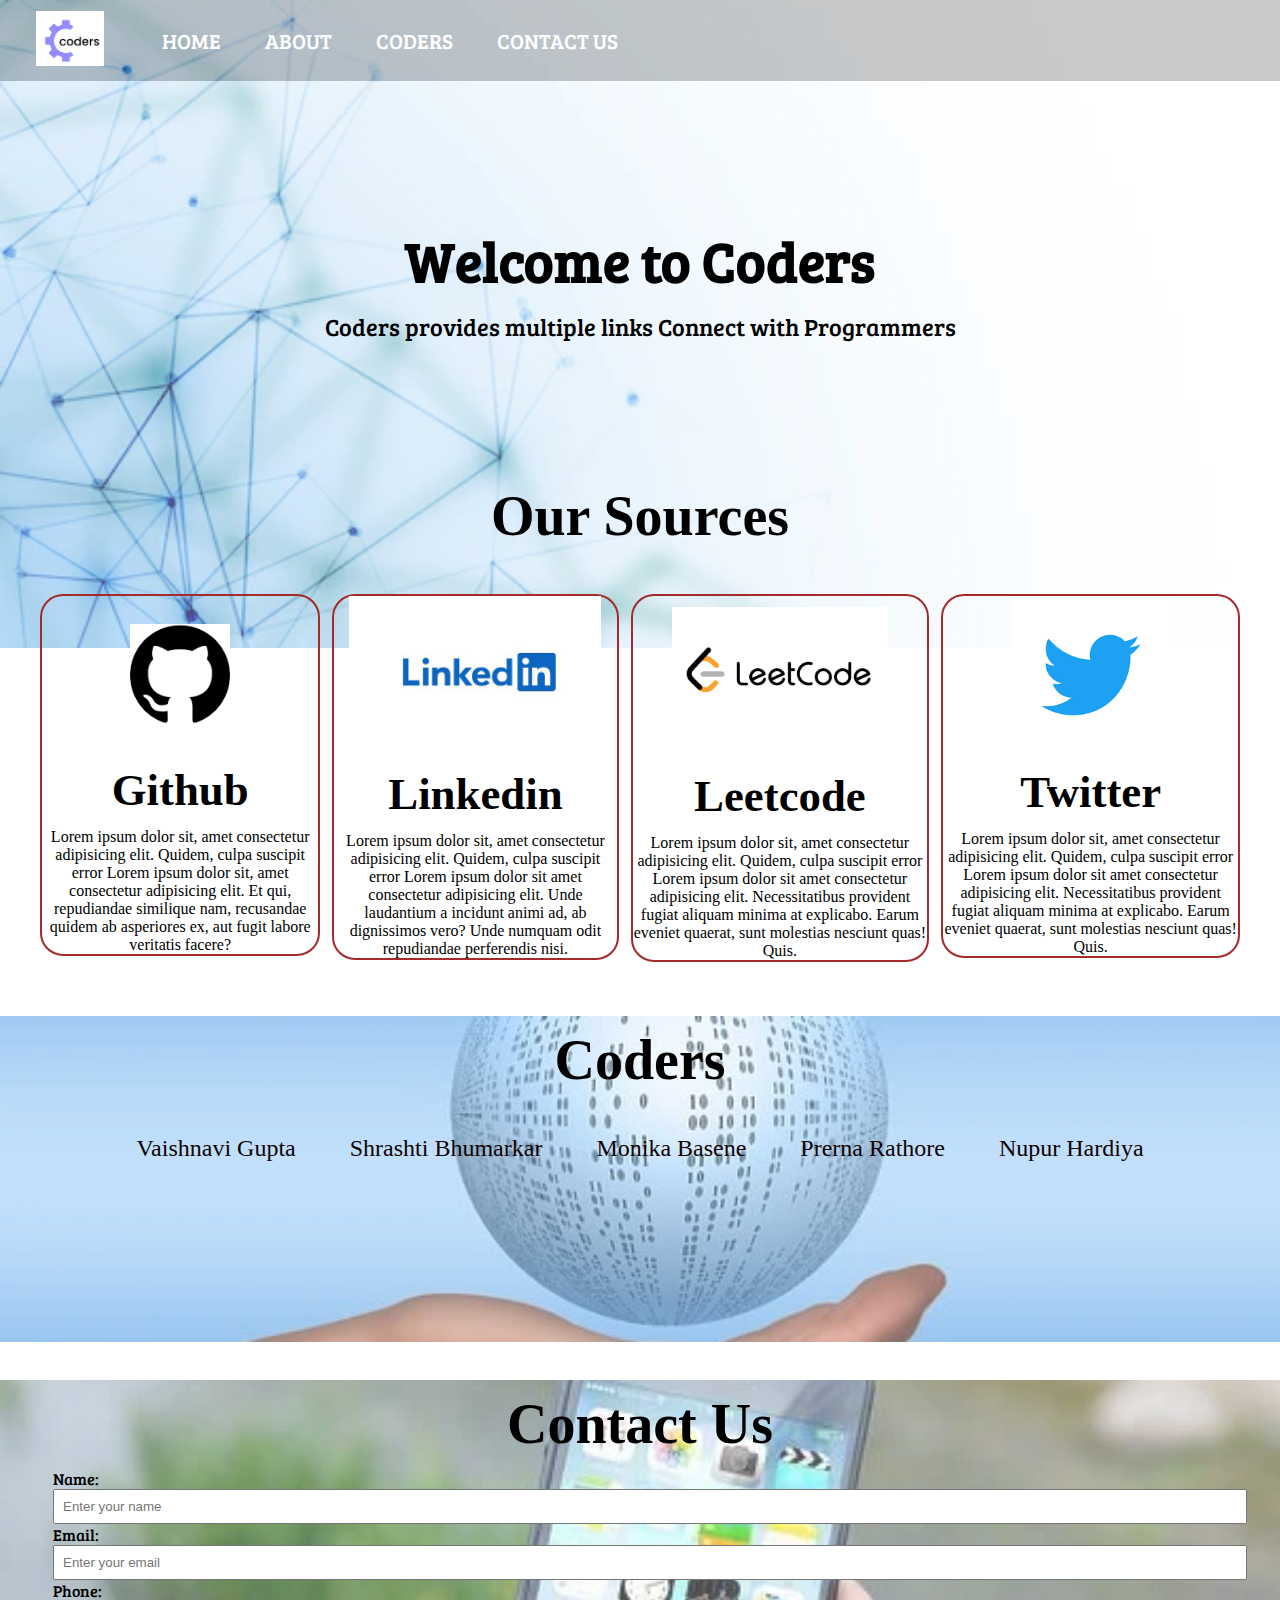
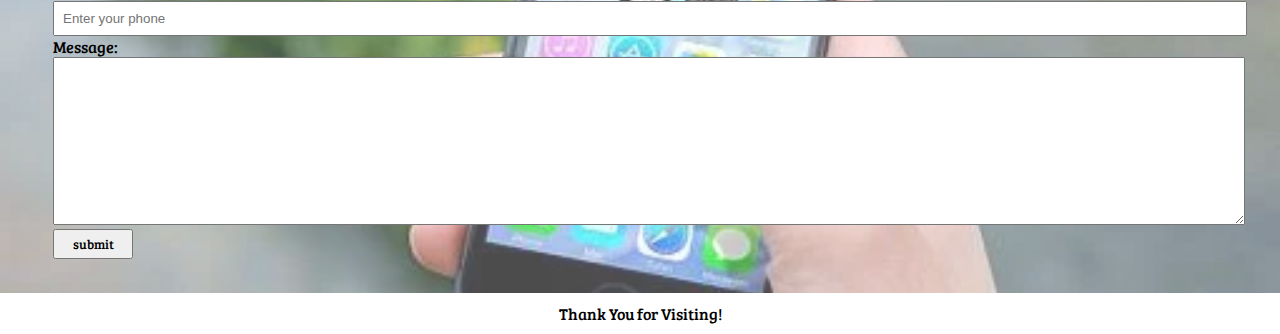
<file: index.html>
<!DOCTYPE html>
<html lang="en">

<head>
    <meta charset="UTF-8">
    <meta http-equiv="X-UA-Compatible" content="IE=edge">
    <meta name="viewport" content="width=device-width, initial-scale=1.0">
    <title>Connect With Coders</title>
    <link rel="stylesheet" href="css/style.css">
    <link href="https://fonts.googleapis.com/css2?family=Bree+Serif&family=Noto+Serif&display=swap" rel="stylesheet">
</head>

<body>
    <nav id="navbar">
        <div id="logo">
            <img src="img/kk.png" alt="">
        </div>
        <ul>
            <li class="item"><a href="#home">HOME</a></li>
            <li class="item"><a href="#">ABOUT</a></li>
            <li class="item"><a href="#coder-section">CODERS</a></li>
            <li class="item"><a href="#contact">CONTACT US</a></li>

        </ul>
    </nav>
    <section id="home">
        <h1 class="h-primary">Welcome to Coders</h1>
        <p>Coders provides multiple links Connect with Programmers</p>
    </section>




    <section id="services-container">
        <h1 class="h-primary center">Our Sources</h1>
        <div id="services">
            <div id="git">
                <div class="box">
                    <img src="img/git.png" alt="">
                    <h2 class="h-secondary center">Github</h2>
                    <p class="center">Lorem ipsum dolor sit, amet consectetur adipisicing elit. Quidem, culpa suscipit
                        error
                        Lorem ipsum dolor sit, amet consectetur adipisicing elit. Et qui, repudiandae similique nam,
                        recusandae quidem ab asperiores ex, aut fugit labore veritatis facere?
                       </p>
                </div>
            </div>
            <div id="link">
                <div class="box">
                    <img src="img/LinkedIn.jpg" alt="">
                    <h2 class="h-secondary center">Linkedin</h2>
                    <p class="center">Lorem ipsum dolor sit, amet consectetur adipisicing elit. Quidem, culpa suscipit
                        error
                        Lorem ipsum dolor sit amet consectetur adipisicing elit. Unde laudantium a incidunt animi ad, ab
                        dignissimos vero? Unde numquam odit repudiandae perferendis nisi.

                        </p>
                </div>
            </div>
            <div id="leet">
                <div class="box">
                    <img src="img/leet.png" alt="">
                    <h2 class="h-secondary center">Leetcode</h2>
                    <p class="center">Lorem ipsum dolor sit, amet consectetur adipisicing elit. Quidem, culpa suscipit
                        error
                        Lorem ipsum dolor sit amet consectetur adipisicing elit. Necessitatibus provident fugiat aliquam
                        minima at explicabo. Earum eveniet quaerat, sunt molestias nesciunt quas! Quis.
                        </p>
                </div>
            </div>
            <div id="twi">
                <div class="box">
                    <img src="img/twitter.png" alt="">
                    <h2 class="h-secondary center">Twitter</h2>
                    <p class="center">Lorem ipsum dolor sit, amet consectetur adipisicing elit. Quidem, culpa suscipit
                        error
                        Lorem ipsum dolor sit amet consectetur adipisicing elit. Necessitatibus provident fugiat aliquam
                        minima at explicabo. Earum eveniet quaerat, sunt molestias nesciunt quas! Quis.
                        </p>
                </div>
            </div>
        </div>
    </section>
    <section id="coder-section">
        <h1 class="h-primary center">Coders</h1>
        <div id="coder">
        <div class="coder-item">
            <a href="index1.html">Vaishnavi Gupta</a>
            <a href="#">Shrashti Bhumarkar</a>
            <a href="#">Monika Basene</a>
            <a href="#">Prerna Rathore</a>
            <a href="#">Nupur Hardiya</a>
            
        </div>
        </div>

    </section>
    <section id="contact">
        <h1 class="h-primary center">Contact Us</h1>
        <div id="contact-box">
            <form action="">
                <div class="form-group">
                    <label for="name">Name: </label>
                    <input type="text" name="name" id="name" placeholder="Enter your name">
                    <label for="email">Email: </label>
                    <input type="email" name="name" id="name" placeholder="Enter your email">
                    <label for="phone">Phone: </label>
                    <input type="phone" name="name" id="name" placeholder="Enter your phone">
                    <label for="message">Message: </label>
                    <textarea name="message" id="message" cols="30" rows="10"></textarea>
                    <button id="button">submit</button>
                    
                </div>
            </form>
        </div>
    </section>
    <footer id="foot">Thank You for Visiting!</footer>
</body>

</html>
</file>
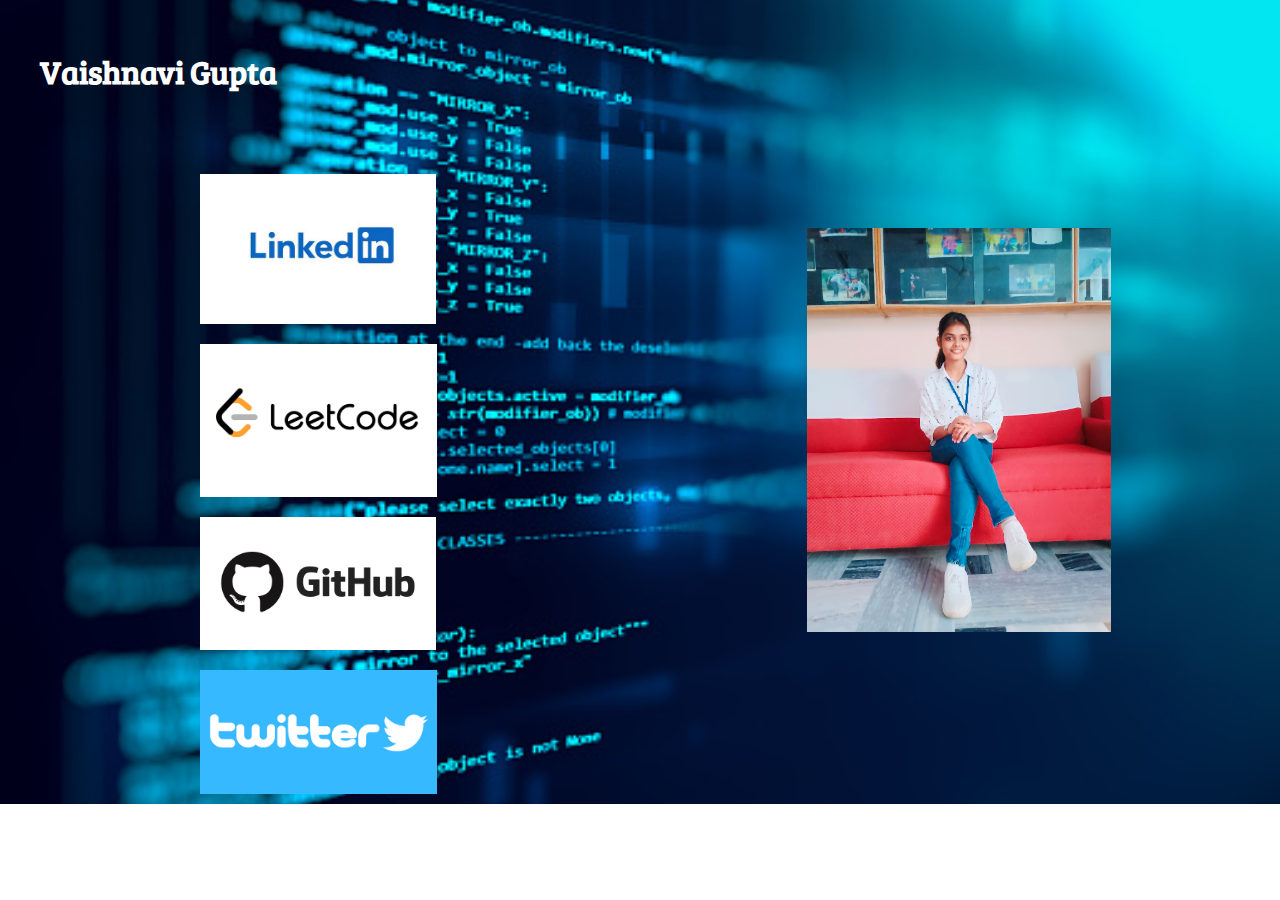
<file: index1.html>
<!DOCTYPE html>
<html lang="en">
<head>
    <meta charset="UTF-8">
    <meta http-equiv="X-UA-Compatible" content="IE=edge">
    <meta name="viewport" content="width=device-width, initial-scale=1.0">
    <title>Vaishnavi Gupta</title>
    <link rel="stylesheet" href="css/style1.css">
    <link href="https://fonts.googleapis.com/css2?family=Bree+Serif&family=Noto+Serif&display=swap" rel="stylesheet">
</head>
<body>
    
    <div id="v-co">
    <h1>Vaishnavi Gupta</h1>
    <a4>
    <img src="img/vaishnavi.jpg" alt=""> 
</a4>
    
    
    <div id="vai">
    <a href="https://www.linkedin.com/in/vaishnavi2445/" target="_blank"><img src="img/LinkedIn.jpg" alt="LinkedIn"></a>
    <a1>
    <a href="https://leetcode.com/vaishnavi2445/" target="_blank"><img src="img/leet.png" alt="Leetcode"></a>
</a1>
<a2>
    <a href="https://github.com/Vaishnavi2445" target="_blank"><img src="img/vy.jpg" alt="Github"></a>
</a2>
<a3>
    <a href="https://twitter.com/Vaishnavi2445" target="_blank"><img src="img/Twitter.jpg" alt="Twitter"></a>
</a3>

</div>



</div>
</body>
</html>
</file>
<file: css/style.css>
*{
    margin: 0;
    padding: 0;
}
/* css variable */

/* navigation bar */
#navbar{
    display: flex;
    align-items: center;
    position: relative;

}
/* navigationbar : logo  image */
#logo{
    margin:10px 30px ;
}
#logo img{
    height:55px ;
    margin: 1px 6px;
    
}

#navbar ul{
    display: flex;
}
#navbar::before{
    content: "";
    background-color: black;
    position: absolute;
    top: 0px;
    left: 0px;
    height: 100%;
    width: 100%;
    z-index: -1;
    opacity: 0.7;
}

#navbar ul li{
    
    list-style: none;
    font-size: 1.3rem;
}
#navbar ul li a{
    color: white;
    
    display: block;
   padding: 3px 22px;
   border-radius: 20px;
   text-decoration: none;
   font-family: 'Bree Serif', serif;
}
#navbar ul li a:hover{
    color: black;
    background-color: white;
}
 /* home style */
 #home{
   display: flex;
   flex-direction: column;
   height: 385px;
   padding: 3px 200px;
   justify-content: center;
   align-items: center;
 }
 #home::before{
    content: "";
    background:url('../img/homebk1.jpg') no-repeat center center/cover;
    position: absolute;
    top: 0px;
    left: 0px;
    height: 72%;
    width: 100%;
    z-index: -1;
    opacity: 0.7;
}
#home h1{
    text-align: center;
    font-family: 'Bree Serif', serif;
}
#home p{
    text-align: center;
    font-size: 1.5rem;
    font-family: 'Bree Serif', serif;
}
.h-primary{
    font-size: 3.5rem;
    padding: 12px;
    text-align: center;
}
/* service section */
#services{
   margin: 34px;
   display: flex;
}

#services .box img { 
    display: block;
    margin: auto;
   
    
}
#link img{
    height: 160px;
}
#leet img{
    height: 140px;
    padding: 11px 0px;
}
#git img{
    height: 100px;
    padding: 28px 0px;
    
}
#services .box{
    border: 2px solid brown;
    margin: 0px 6px;
    border-radius: 23px;
    
}
.h-secondary{
  font-size: 2.8rem;
  padding: 12px;
  text-align: center;
}
.center{
    text-align: center;
}

#twi img{
    height: 158px;
}
/* coder section */
#coder-section{
height: 344px;
position: relative;
padding: 20px 0px;
}
#coder{
    display: flex;
    justify-content: center;
    align-items: center;
    font-size: 1.5rem;
    padding: 31px 35px;
}
.coder-item a{
    text-decoration: none;
    padding: 24px;
    color: rgb(16, 2, 2);
    
}
.coder-item a:hover{
    color: rgb(28, 28, 211);
    text-decoration:underline;
}
#coder-section::before{
    content: "";
     position: absolute;
    background:url('../img/codersection.jpg')no-repeat center center/cover;
    
    height: 85%;
    width: 100%;
    z-index: -1;
    opacity: 0.7;
}
/* contact section */
#contact{
    position:relative;

}
#contact::before{
    content: "";
     position: absolute;
    background:url('../img/contact.jpg')no-repeat center center/cover;
    
    height: 100%;
    width: 100%;
    z-index: -1;
    opacity: 0.7;
}
#contact-box{
    display: flex;
    justify-content: center;
    align-items: center;
    padding-bottom: 34px;
    font-family: 'Bree Serif', serif;

}
#contact-box input,
#contact-box  textarea{
    width: 100%;
    padding: 0.5rem;

}
#button{
    font-family: 'Bree Serif', serif;
    height: 30px;
    width: 80px;

}
/* footer section */
#foot{
    font-family: 'Bree Serif', serif;
    padding: 10px 0px;
    text-align: center;
}
</file>
<file: css/style1.css>
*{
    margin: 0;
    padding: 0;
}
#v-co{
    position: relative;
    height: auto;
color: white;
font-family: 'Bree Serif', serif;


}
#v-co h1{

    padding: 50px 40px;
}

#v-co::before{
    content: "";
     position: absolute;
    background:url('../img/coders.jpg') no-repeat center center/cover;
    height: 100%;
    width: 100%;
    z-index: -1;
    opacity: 1;
}
#vai img{
    height: 150px;
    padding: 10px 200px;
    display: flex;
    transition: transform 2s;
    
}
#vai img:hover{
    transform: scale(0,1);
    cursor: pointer;
}

#vai a1 img{
    height: 153px;
}
#vai a2 img{
    height: 133px;
}
#vai a3 img{
    height: 124px;
}
#v-co a4 img{
    padding-left: 416px;
    margin: -472px 391px;
    height: 404px;


}
</file>
